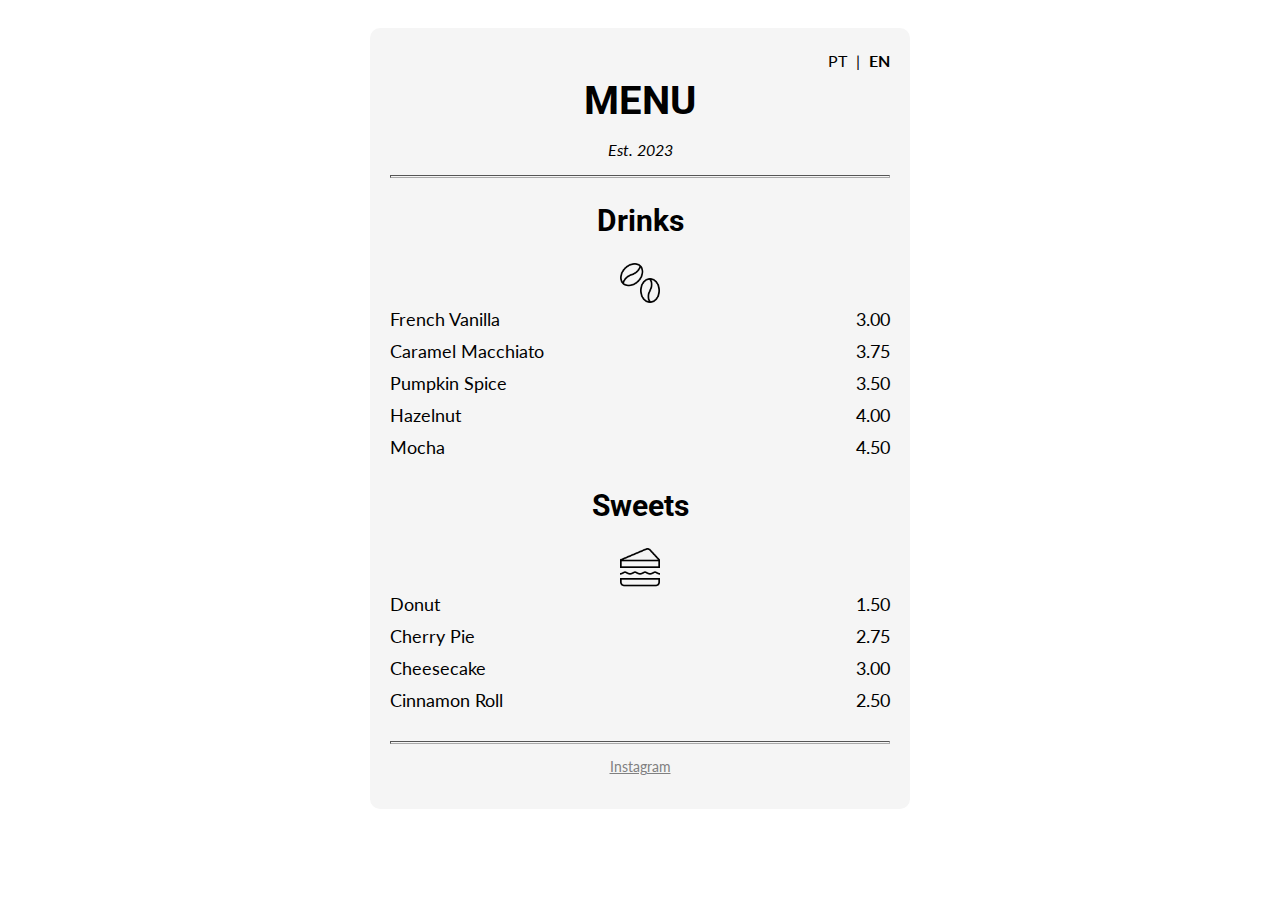
<file: index.html>
<!DOCTYPE html>
<html lang="en">
  <head>
    <meta name="viewport" content="width=device-width, initial-scale=1">
    <link href="https://fonts.googleapis.com/css2?family=Poppins:wght@400;700&display=swap" rel="stylesheet">
   

    <meta charset="utf-8" />
    <meta name="viewport" content="width=device-width, initial-scale=1.0" />
    <title>Cafe Menu</title>
    <link href="styles.css" rel="stylesheet"/>
  </head>
  <body class="colorChangingBackground">
    <div class="menu" class="deep3dBackground">
      <main>
        <div class="language-switcher">
          <a href="indexPT.html"><i class="fas fa-language"></i> PT</a>
          <!-- <img src="./pt.svg" style="vertical-align: middle; height: 1em;"/> -->
          <span>|</span>
          <a href="index.html"><b><i class="fas fa-language"></i> EN</b></a>
          <!-- <img src="./gb 2.svg" style="vertical-align: middle; height: 1em;"/> -->
        </div>
        
        <h1 >MENU</h1>
        <p class="established">Est. 2023</p>
        <hr>
        <section>
          <h2>Drinks</h2>
          <img src="./coffee-beans_10472710.png" alt="coffee icon" style="max-width: 8%; height: auto;"/>
          <article class="item">
            <p class="flavor">French Vanilla</p><p class="price">3.00</p>
          </article>
          <article class="item">
            <p class="flavor">Caramel Macchiato</p><p class="price">3.75</p>
          </article>
          <article class="item">
            <p class="flavor">Pumpkin Spice</p><p class="price">3.50</p>
          </article>
          <article class="item">
            <p class="flavor">Hazelnut</p><p class="price">4.00</p>
          </article>
          <article class="item">
            <p class="flavor">Mocha</p><p class="price">4.50</p>
          </article>
        </section>
        <section>
          <h2>Sweets</h2>
          <img src="./sandwich_7409510.png" alt="pie icon" style="max-width: 8%; height: auto;"/>
          <article class="item">
            <p class="dessert">Donut</p><p class="price">1.50</p>
          </article>
          <article class="item">
            <p class="dessert">Cherry Pie</p><p class="price">2.75</p>
          </article>
          <article class="item">
            <p class="dessert">Cheesecake</p><p class="price">3.00</p>
          </article>
          <article class="item">
            <p class="dessert">Cinnamon Roll</p><p class="price">2.50</p>
          </article>
        </section>
      </main>
      <hr class="bottom-line">
      <footer >
        <p>
          <a href="https://www.instagram.com/" target="_blank">Instagram</a>
        </p>
        <!-- <p class="address">123 Free Code Camp Drive</p> -->

        
        
      </footer>
    </div>
  </body>
  

</html>
</file>
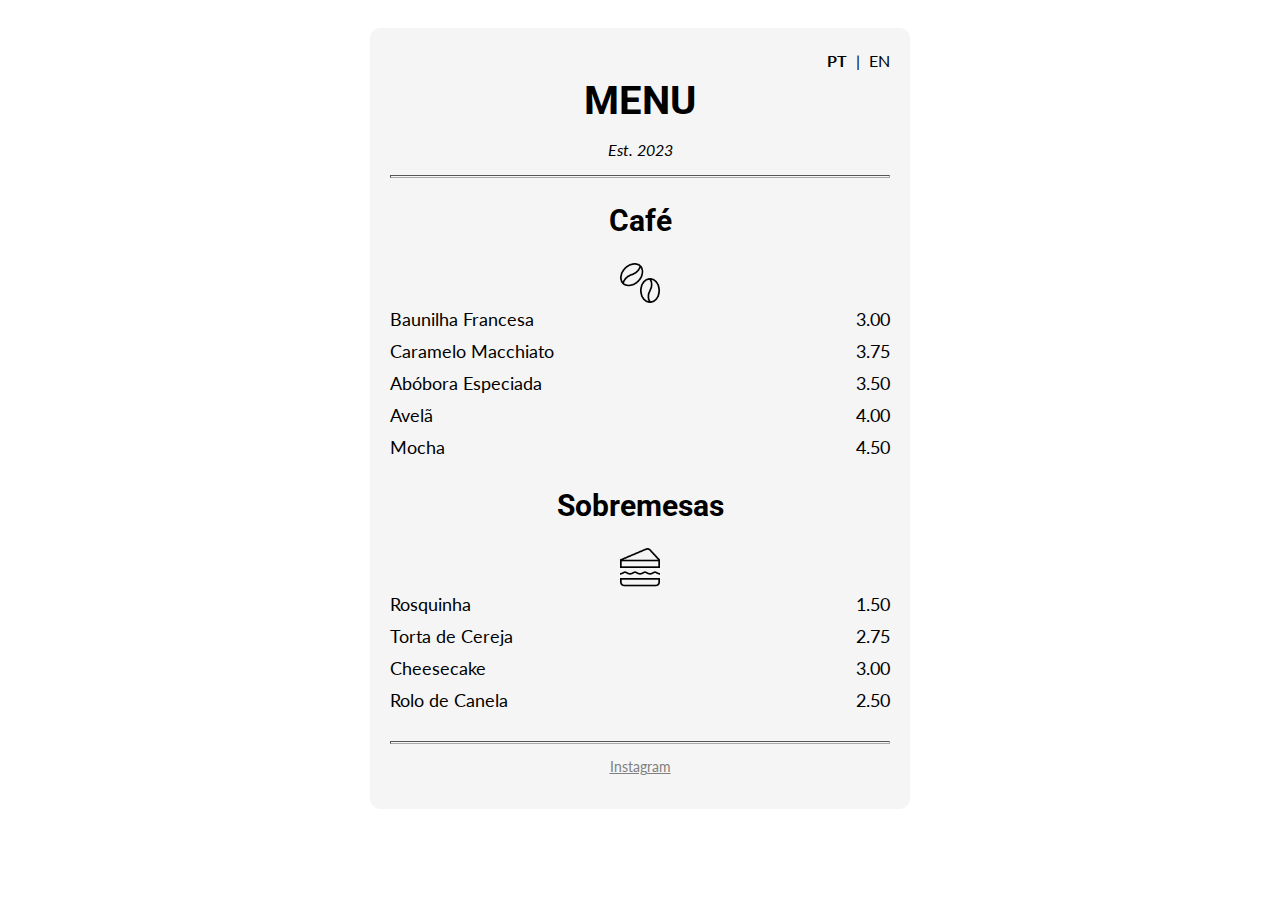
<file: indexPT.html>
<!DOCTYPE html>
<html lang="Português">
  <head>
    <meta name="viewport" content="width=device-width, initial-scale=1">
    <link href="https://fonts.googleapis.com/css2?family=Poppins:wght@400;700&display=swap" rel="stylesheet">

    <meta charset="utf-8" />
    <meta name="viewport" content="width=device-width, initial-scale=1.0" />
    <title>Cafe Menu</title>
    <link href="styles.css" rel="stylesheet"/>
    
  </head>
  <body class="colorChangingBackground">
    <div class="menu" class="deep3dBackground">
      <main>
        <div class="language-switcher">
          <a href="indexPT.html"><b><i class="fas fa-language"></i> PT</b></a>
          <!-- <img src="./pt.svg" style="vertical-align: middle; height: 1em;"/> -->
          <span>|</span>
          <a href="index.html"><i class="fas fa-language"></i> EN</a>
          <!-- <img src="./gb 2.svg" style="vertical-align: middle; height: 1em;"/> -->
        </div>

        <h1 >MENU</h1>
        <p class="established">Est. 2023</p>
        
        <hr>
        <section>
          <h2>Café</h2>
          <img src="./coffee-beans_10472710.png" alt="coffee icon" style="max-width: 8%; height: auto;"/>
          <article class="item">
            <p class="flavor">Baunilha Francesa</p><p class="price">3.00</p>
          </article>
          <article class="item">
            <p class="flavor">Caramelo Macchiato</p><p class="price">3.75</p>
          </article>
          <article class="item">
            <p class="flavor">Abóbora Especiada</p><p class="price">3.50</p>
          </article>
          <article class="item">
            <p class="flavor">Avelã</p><p class="price">4.00</p>
          </article>
          <article class="item">
            <p class="flavor">Mocha</p><p class="price">4.50</p>
          </article>
        </section>
        <section>
          <h2>Sobremesas</h2>
          <img src="./sandwich_7409510.png" alt="pie icon" style="max-width: 8%; height: auto;"/>
          <article class="item">
            <p class="dessert">Rosquinha</p><p class="price">1.50</p>
          </article>
          <article class="item">
            <p class="dessert">Torta de Cereja</p><p class="price">2.75</p>
          </article>
          <article class="item">
            <p class="dessert">Cheesecake</p><p class="price">3.00</p>
          </article>
          <article class="item">
            <p class="dessert">Rolo de Canela</p><p class="price">2.50</p>
          </article>
        </section>
      </main>
      <hr class="bottom-line">
      <footer>
        <p>
          <a href="https://www.instagram.com/" target="_blank">Instagram</a>
        </p>
        <!-- <p class="address">123 Free Code Camp Drive</p> -->

        

      </footer>
    </div>
  </body>
</html>
</file>
<file: styles.css>
@import url('https://fonts.googleapis.com/css2?family=Lato:wght@400;700&display=swap');
@import url('https://fonts.googleapis.com/css2?family=Roboto:wght@400;700&display=swap');

body {
  

  font-family: Lato;
  padding: 20px;
}

h1 {
  font-size: 40px;
  margin-top: 0;
  margin-bottom: 15px;
}

h2 {
  font-size: 30px;
}

.established {
  font-style: italic;
}

h1, h2, p {
  text-align: center;
}

.menu {
  width: 80%;
  background-color: whitesmoke;
  border-radius: 10px;
  margin-left: auto;
  margin-right: auto;
  padding: 20px;
  max-width: 500px;
}

img {
  display: block;
  margin-left: auto;
  margin-right: auto;
}

hr {
  height: 1px;
  /* background-color: grey; */
  border-color: darkgrey;
}

.bottom-line {
  margin-top: 25px;
}

h1, h2 {
  font-family: Roboto;
  color: black;
}

.item p {
  display: inline-block;
  margin-top: 5px;
  margin-bottom: 5px;
  font-size: 18px;
}

.flavor, .dessert {
  text-align: left;
  width: 75%;
}

.price {
  text-align: right;
  width: 25%;
}

/* FOOTER */

footer {
  font-size: 14px;
}

.address {
  margin-bottom: 5px;
}

a {
  color: grey;
}

a:visited {
  color: grey;
}

a:hover {
  color: black;
}

a:active {
  color: black;
}

.language-toggle {
    position: fixed; /* or another positioning as per your layout */
    top: 10px; /* adjust as needed */
    right: 10px; /* adjust as needed */
    background-color: #f0f0f0; /* your choice of color */
    padding: 5px;
    border-radius: 5px;
    text-decoration: none;
    color: #333; /* your choice of text color */
}
.language-toggle:hover {
    background-color: #e0e0e0; /* color on hover */
}

main > a {
    float: right;
    text-decoration: none; /* Убрать подчеркивание текста */
    color: inherit; /* Цвет текста, соответствующий основному цвету текста */
    display: flex; /* Использовать flexbox для выравнивания иконки и текста */
    align-items: center; /* Выровнять элементы по центру */
  }
  
  main > a > i {
    margin-right: 5px; /* Отступ справа от иконки */
  }

  .fas.fa-language {
    font-size: 24px; /* Устанавливает размер иконки */
    color: #555; /* Устанавливает цвет иконки */
    vertical-align: middle; /* Выравнивает иконку по вертикали относительно соседнего текста */
  }
  .language-switcher {
    text-align: right; /* Выравнивание справа */
  }
  .language-switcher img,
  .language-switcher a,
  .language-switcher span {
    display: inline; /* Элементы будут в одной строке */
    margin-right: 5px; /* Отступ справа для всех элементов кроме последнего */
    text-decoration: none; /* Убрать подчеркивание у ссылок */
    color: inherit; /* Цвет текста, как у родительского элемента */
  }
  
  .language-switcher a:last-child {
    margin-right: 0; /* Убрать отступ у последней ссылки */
  }
  @media screen and (max-width: 600px) {
    /* Стили для мобильных устройств */
  }
  
  @keyframes shineMove {
    0% { transform: translateX(0); }
    100% { transform: translateX(100%); }
}




.deep3dBackground {
  background: linear-gradient(45deg, color1, color2, color3);
  box-shadow: 0 0 15px 5px rgba(0, 0, 0, 0.3);
}


@keyframes colorChange {
  0% { background-color: #ffbdbd; } /* бледно-розовый */
  20% { background-color: #ffdfba; } /* бледно-оранжевый */
  40% { background-color: #ffffba; } /* бледно-желтый */
  60% { background-color: #baffc9; } /* бледно-зеленый */
  80% { background-color: #bae1ff; } /* бледно-голубой */
  100% { background-color: #e2baff; } /* бледно-фиолетовый */
}

.colorChangingBackground {
  animation: colorChange 20s ease-in-out infinite;
}
</file>
